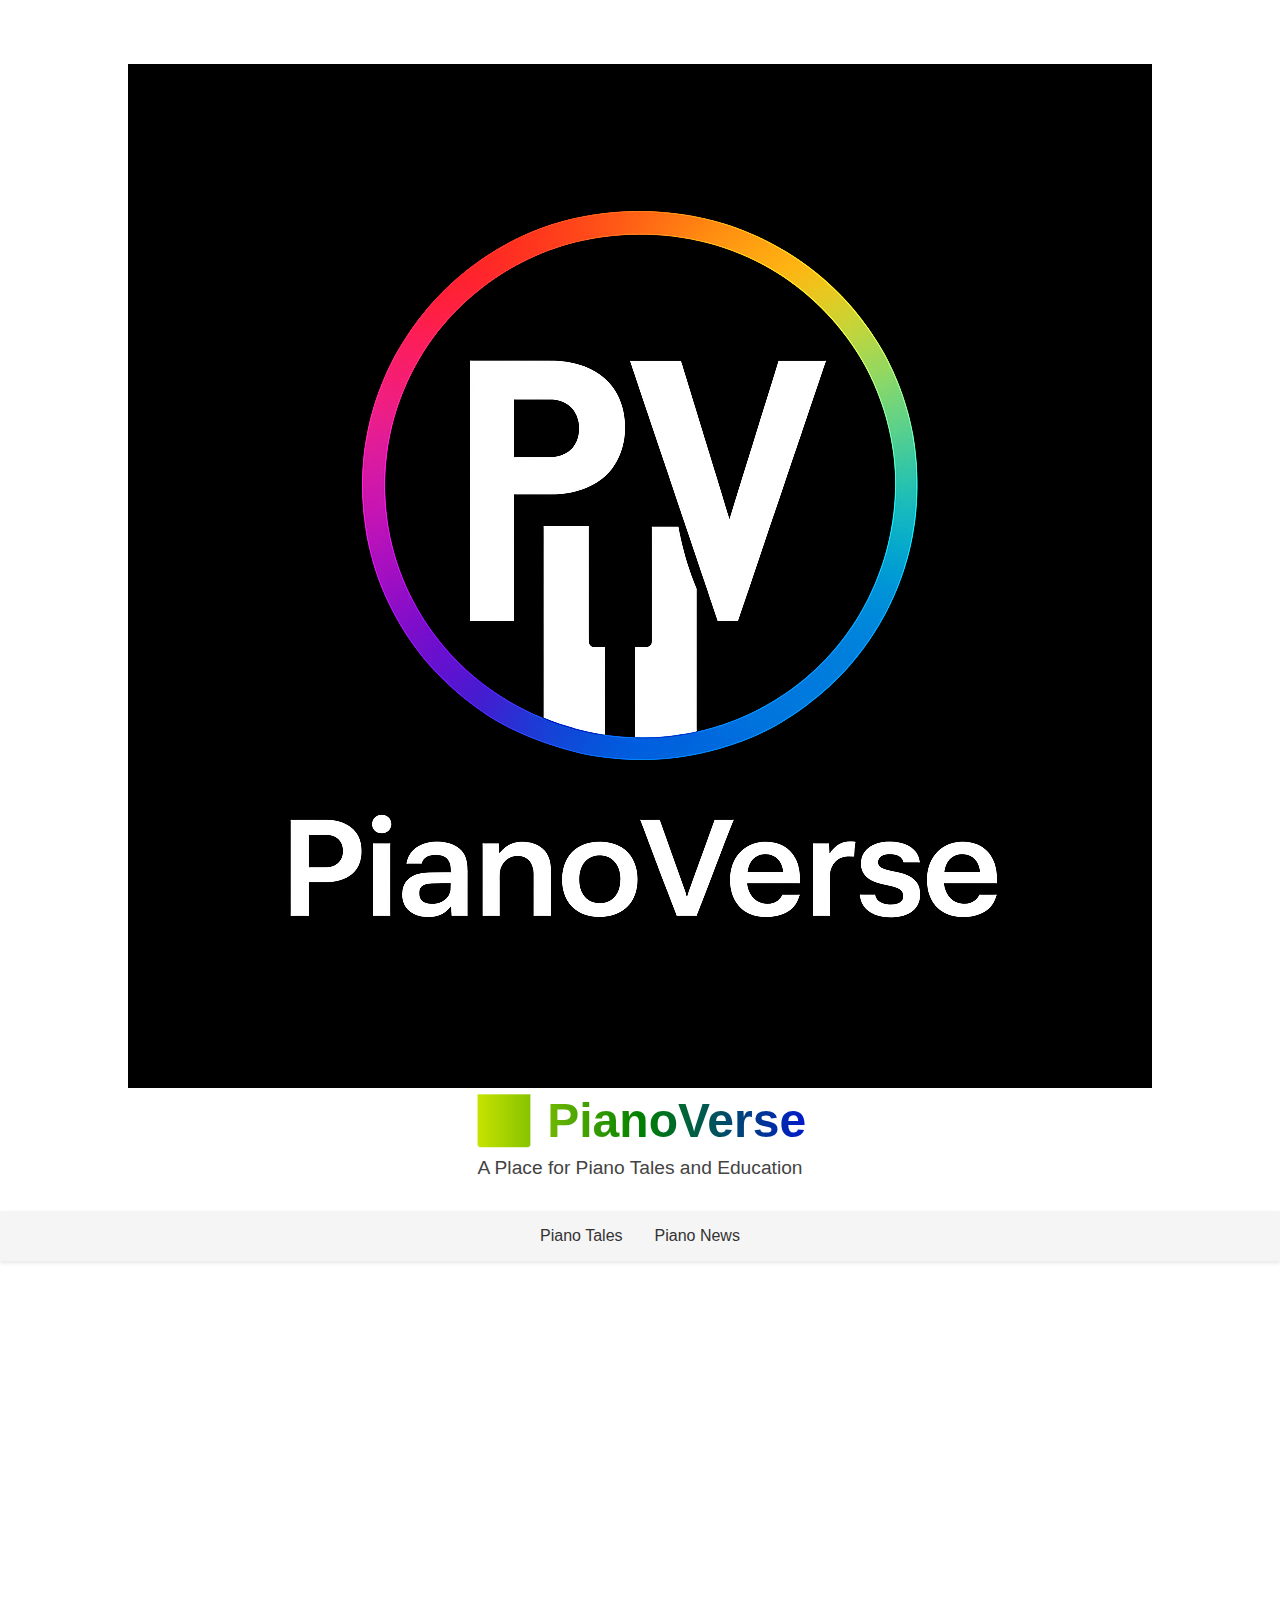
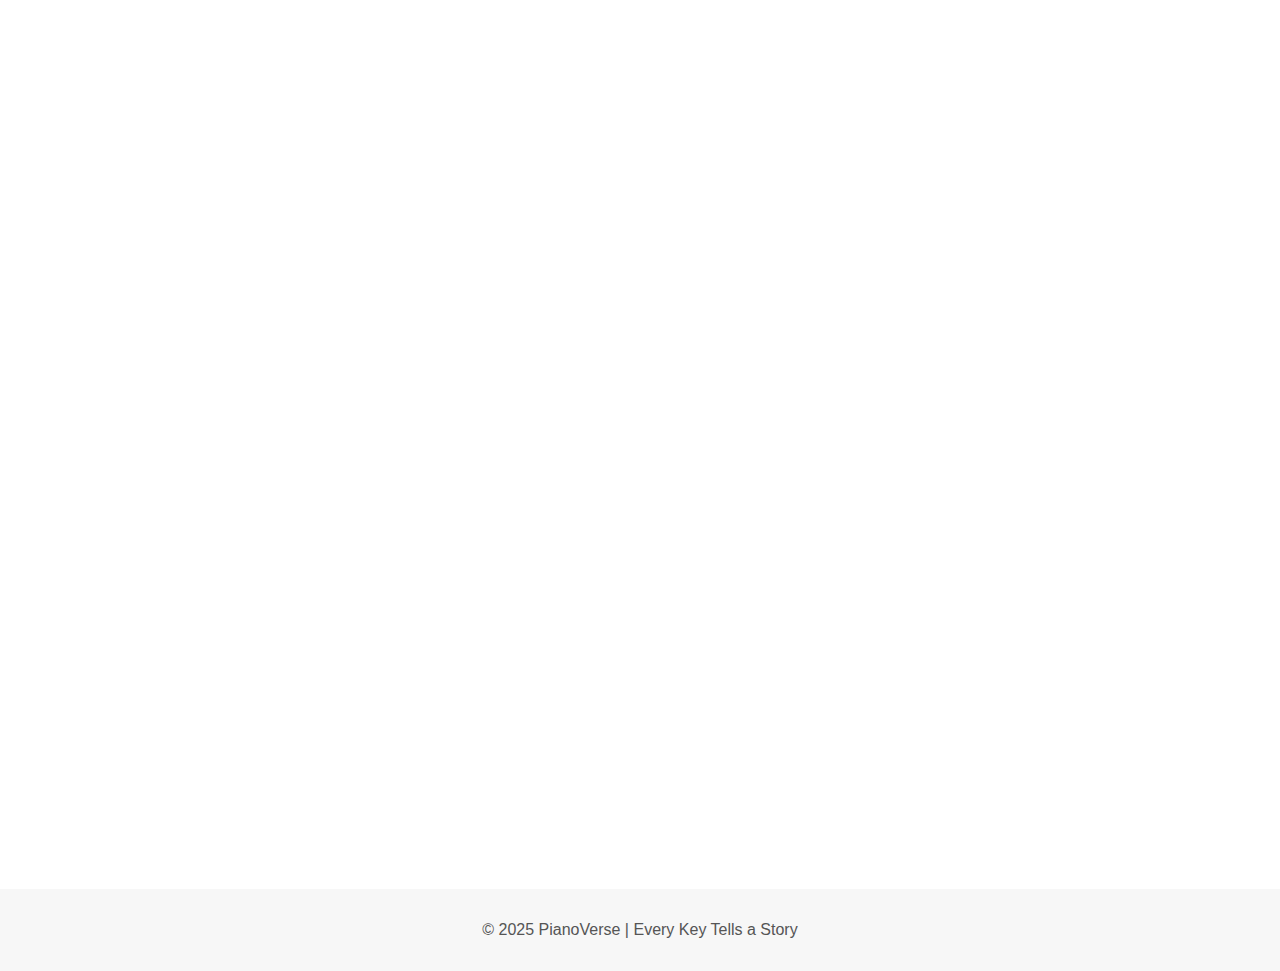
<file: index.html>
<!DOCTYPE html>
<html lang="en">
<head>
  <meta charset="UTF-8">
  <meta name="viewport" content="width=device-width, initial-scale=1.0">
  <title>PianoVerse | A Place for Piano Tales and Education</title>

  <!-- SEO Meta -->
  <meta name="description" content="PianoVerse — explore inspiring piano tales, music education, and timeless stories of legendary pianists like Chopin, Liszt, and Clara Schumann.">
  <meta name="keywords" content="PianoVerse, piano, Chopin, Liszt, Beethoven, Clara Schumann, Fanny Mendelssohn, classical music, piano stories, piano education">
  <link rel="icon" type="image/png" href="logo.png">
  <link rel="apple-touch-icon" href="logo.png">

  <!-- Logo Metadata for Google -->
  <script type="application/ld+json">
  {
    "@context": "https://schema.org",
    "@type": "Organization",
    "name": "PianoVerse",
    "url": "https://richywebdez-bit.github.io/pianoverse/",
    "logo": "https://richywebdez-bit.github.io/pianoverse/logo.png"
  }
  </script>

  <link rel="stylesheet" href="style.css">
</head>

<body>
  <!-- HEADER -->
  <header class="hero fade-in">
    <img src="logo.png" alt="PianoVerse Logo" class="site-logo">
    <h1 class="rainbow-text">🎹 PianoVerse</h1>
    <p class="tagline">A Place for Piano Tales and Education</p>
  </header>

  <!-- NAVBAR -->
  <nav>
    <ul>
      <li><a href="index.html" class="active">Piano Tales</a></li>
      <li><a href="piano-news.html">Piano News</a></li>
    </ul>
  </nav>

  <!-- MAIN ARTICLES -->
  <main class="articles">
    <section class="article-card fade-in">
      <h2>🎵 Chopin vs Liszt — The Duel of Genius</h2>
      <p>In 1834 Paris, Chopin’s poetic touch met Liszt’s fiery brilliance. Their friendship and rivalry shaped piano history — a perfect balance of power and soul.</p>
      <a href="chopin-vs-liszt.html" class="read-more">Read More →</a>
    </section>

    <section class="article-card fade-in">
      <h2>🎹 The Night Chopin Challenged the Storm</h2>
      <p>In 1838, Chopin faced a raging storm in a Spanish monastery. His trembling hands transformed fear into the “Raindrop Prelude,” one of history’s most emotional works.</p>
      <a href="chopin-storm.html" class="read-more">Read More →</a>
    </section>

    <section class="article-card fade-in">
      <h2>🔥 Liszt and the Fire in His Hands</h2>
      <p>Liszt could make audiences faint from his performances. But behind the glamour was endless practice — proving that discipline, not talent, builds greatness.</p>
      <a href="liszt-fire.html" class="read-more">Read More →</a>
    </section>

    <section class="article-card fade-in">
      <h2>🎶 Clara Schumann and the Song of the Heart</h2>
      <p>Clara Schumann proved that emotion and expression are as powerful as technique. She turned her struggles into music that still moves hearts today.</p>
      <a href="clara-schumann.html" class="read-more">Read More →</a>
    </section>

    <section class="article-card fade-in">
      <h2>🎼 Beethoven and the Silence of the Soul</h2>
      <p>Even after losing his hearing, Beethoven composed some of his most powerful works. He taught the world that music begins where sound ends.</p>
      <a href="beethoven-silence.html" class="read-more">Read More →</a>
    </section>

    <section class="article-card fade-in">
      <h2>🎵 Fanny Mendelssohn — The Piano Behind the Curtain</h2>
      <p>Fanny Mendelssohn composed in the shadows of her time, but her resilience and creativity left a mark that history can no longer ignore.</p>
      <a href="fanny-mendelssohn.html" class="read-more">Read More →</a>
    </section>
  </main>

  <!-- FOOTER -->
  <footer>
    <p>© 2025 PianoVerse | Every Key Tells a Story </p>
  </footer>

  <!-- SCRIPTS -->
  <script src="script.js"></script>
</body>
</html>
</file>
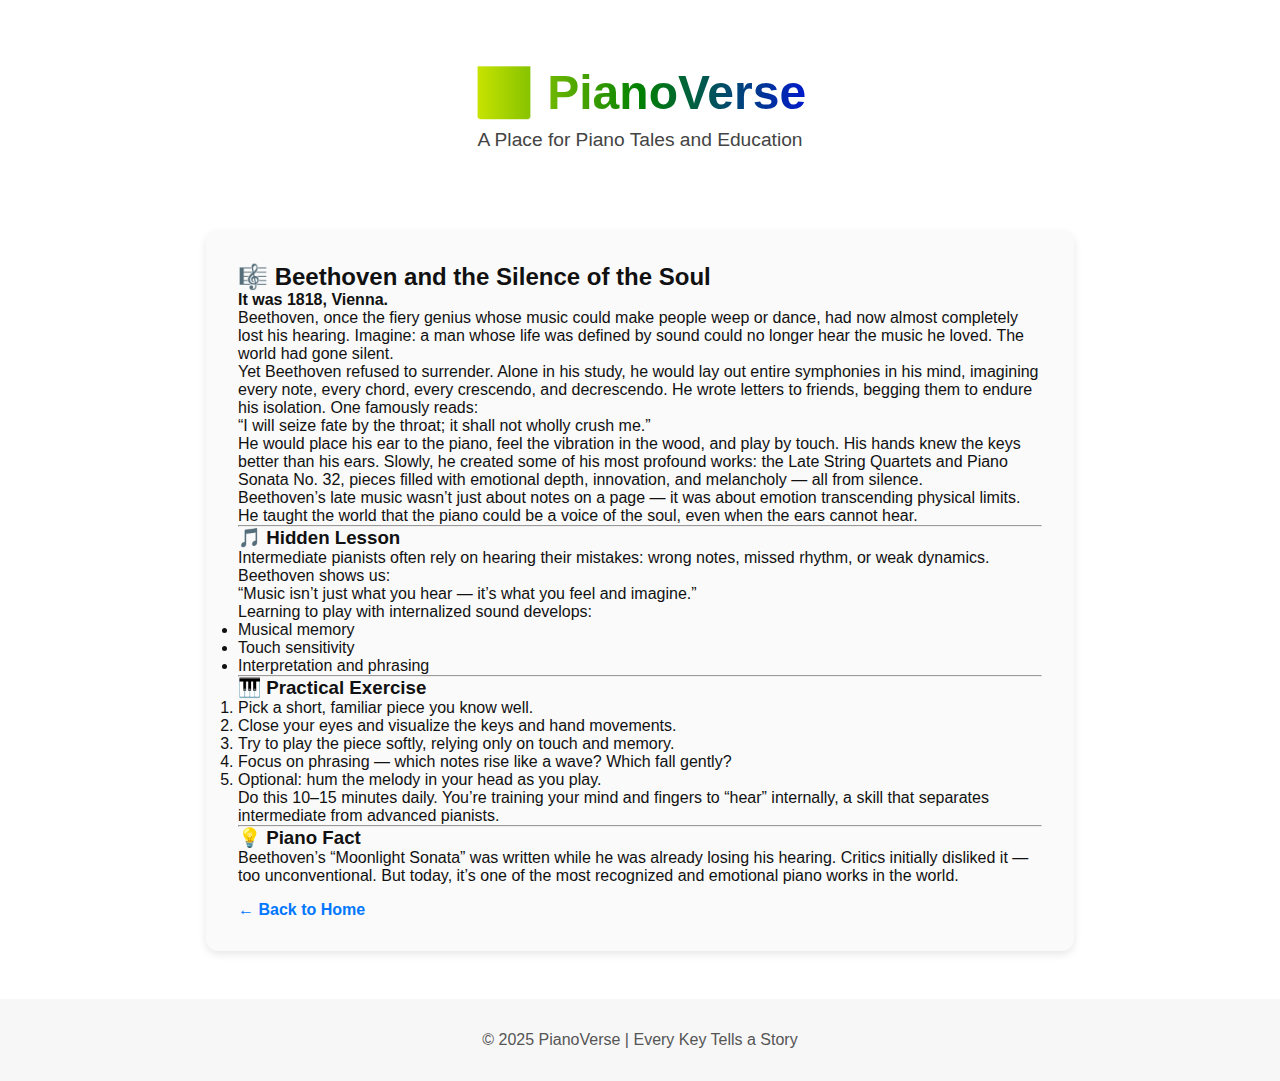
<file: beethoven-silence.html>
<!DOCTYPE html>
<html lang="en">
<head>
  <meta charset="UTF-8">
  <meta name="viewport" content="width=device-width, initial-scale=1.0">
  <title>Beethoven and the Silence of the Soul | PianoVerse</title>
  <link rel="stylesheet" href="style.css">
</head>
<body>
  <header class="hero">
    <h1 class="rainbow-text">🎹 PianoVerse</h1>
    <p class="tagline">A Place for Piano Tales and Education</p>
  </header>

  <main class="articles">
    <article class="article-card visible">
      <h2>🎼 Beethoven and the Silence of the Soul</h2>

      <p><strong>It was 1818, Vienna.</strong><br>
      Beethoven, once the fiery genius whose music could make people weep or dance, had now almost completely lost his hearing.
      Imagine: a man whose life was defined by sound could no longer hear the music he loved. The world had gone silent.</p>

      <p>Yet Beethoven refused to surrender. Alone in his study, he would lay out entire symphonies in his mind, imagining every note, every chord,
      every crescendo, and decrescendo. He wrote letters to friends, begging them to endure his isolation. One famously reads:</p>

      <blockquote>“I will seize fate by the throat; it shall not wholly crush me.”</blockquote>

      <p>He would place his ear to the piano, feel the vibration in the wood, and play by touch. His hands knew the keys better than his ears.
      Slowly, he created some of his most profound works: the Late String Quartets and Piano Sonata No. 32,
      pieces filled with emotional depth, innovation, and melancholy — all from silence.</p>

      <p>Beethoven’s late music wasn’t just about notes on a page — it was about emotion transcending physical limits.
      He taught the world that the piano could be a voice of the soul, even when the ears cannot hear.</p>

      <hr>

      <h3>🎵 Hidden Lesson</h3>
      <p>Intermediate pianists often rely on hearing their mistakes: wrong notes, missed rhythm, or weak dynamics. Beethoven shows us:</p>

      <blockquote>“Music isn’t just what you hear — it’s what you feel and imagine.”</blockquote>

      <p>Learning to play with internalized sound develops:</p>
      <ul>
        <li>Musical memory</li>
        <li>Touch sensitivity</li>
        <li>Interpretation and phrasing</li>
      </ul>

      <hr>

      <h3>🎹 Practical Exercise</h3>
      <ol>
        <li>Pick a short, familiar piece you know well.</li>
        <li>Close your eyes and visualize the keys and hand movements.</li>
        <li>Try to play the piece softly, relying only on touch and memory.</li>
        <li>Focus on phrasing — which notes rise like a wave? Which fall gently?</li>
        <li>Optional: hum the melody in your head as you play.</li>
      </ol>

      <p>Do this 10–15 minutes daily. You’re training your mind and fingers to “hear” internally, a skill that separates intermediate from advanced pianists.</p>

      <hr>

      <h3>💡 Piano Fact</h3>
      <p>Beethoven’s “Moonlight Sonata” was written while he was already losing his hearing.
      Critics initially disliked it — too unconventional. But today, it’s one of the most recognized and emotional piano works in the world.</p>

      <a href="index.html" class="read-more">← Back to Home</a>
    </article>
  </main>

<script src="script.js"></script>

  <footer>
    <p>© 2025 PianoVerse | Every Key Tells a Story</p>
  </footer>
</body>
</html>
</file>
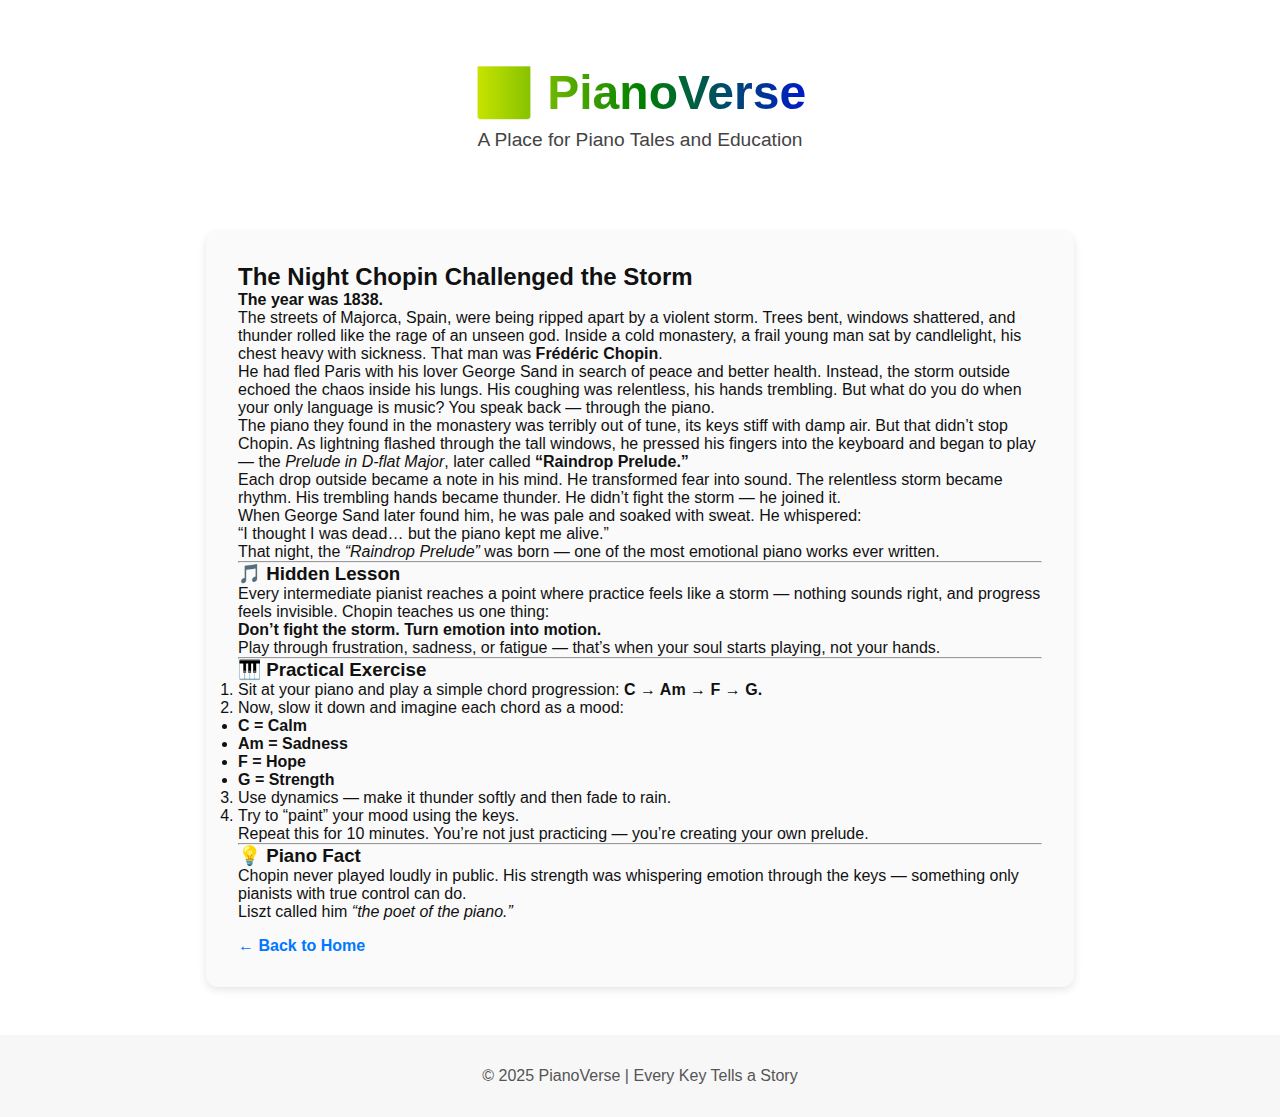
<file: chopin-storm.html>
<!DOCTYPE html>
<html lang="en">
<head>
  <meta charset="UTF-8">
  <meta name="viewport" content="width=device-width, initial-scale=1.0">
  <title>The Night Chopin Challenged the Storm | PianoVerse</title>
  <link rel="stylesheet" href="style.css">
</head>
<body>
  <header class="hero">
    <h1 class="rainbow-text">🎹 PianoVerse</h1>
    <p class="tagline">A Place for Piano Tales and Education</p>
  </header>

  <main class="articles">
    <article class="article-card visible">
      <h2>The Night Chopin Challenged the Storm</h2>

      <p><strong>The year was 1838.</strong><br>
      The streets of Majorca, Spain, were being ripped apart by a violent storm. Trees bent, windows shattered, and thunder rolled like the rage of an unseen god. Inside a cold monastery, a frail young man sat by candlelight, his chest heavy with sickness. That man was <strong>Frédéric Chopin</strong>.</p>

      <p>He had fled Paris with his lover George Sand in search of peace and better health. Instead, the storm outside echoed the chaos inside his lungs. His coughing was relentless, his hands trembling. But what do you do when your only language is music? You speak back — through the piano.</p>

      <p>The piano they found in the monastery was terribly out of tune, its keys stiff with damp air. But that didn’t stop Chopin. As lightning flashed through the tall windows, he pressed his fingers into the keyboard and began to play — the <em>Prelude in D-flat Major</em>, later called <strong>“Raindrop Prelude.”</strong></p>

      <p>Each drop outside became a note in his mind. He transformed fear into sound. The relentless storm became rhythm. His trembling hands became thunder. He didn’t fight the storm — he joined it.</p>

      <p>When George Sand later found him, he was pale and soaked with sweat. He whispered:</p>

      <blockquote>“I thought I was dead… but the piano kept me alive.”</blockquote>

      <p>That night, the <em>“Raindrop Prelude”</em> was born — one of the most emotional piano works ever written.</p>

      <hr>

      <h3>🎵 Hidden Lesson</h3>
      <p>Every intermediate pianist reaches a point where practice feels like a storm — nothing sounds right, and progress feels invisible. Chopin teaches us one thing:</p>

      <blockquote><strong>Don’t fight the storm. Turn emotion into motion.</strong></blockquote>

      <p>Play through frustration, sadness, or fatigue — that’s when your soul starts playing, not your hands.</p>

      <hr>

      <h3>🎹 Practical Exercise</h3>
      <ol>
        <li>Sit at your piano and play a simple chord progression: <strong>C → Am → F → G.</strong></li>
        <li>Now, slow it down and imagine each chord as a mood:</li>
      </ol>
      <ul>
        <li><strong>C = Calm</strong></li>
        <li><strong>Am = Sadness</strong></li>
        <li><strong>F = Hope</strong></li>
        <li><strong>G = Strength</strong></li>
      </ul>

      <ol start="3">
        <li>Use dynamics — make it thunder softly and then fade to rain.</li>
        <li>Try to “paint” your mood using the keys.</li>
      </ol>

      <p>Repeat this for 10 minutes. You’re not just practicing — you’re creating your own prelude.</p>

      <hr>

      <h3>💡 Piano Fact</h3>
      <p>Chopin never played loudly in public. His strength was whispering emotion through the keys — something only pianists with true control can do. <br>
      Liszt called him <em>“the poet of the piano.”</em></p>

      <a href="index.html" class="read-more">← Back to Home</a>
    </article>
  </main>

<script src="script.js"></script>

  <footer>
    <p>© 2025 PianoVerse | Every Key Tells a Story</p>
  </footer>
</body>
</html>
</file>
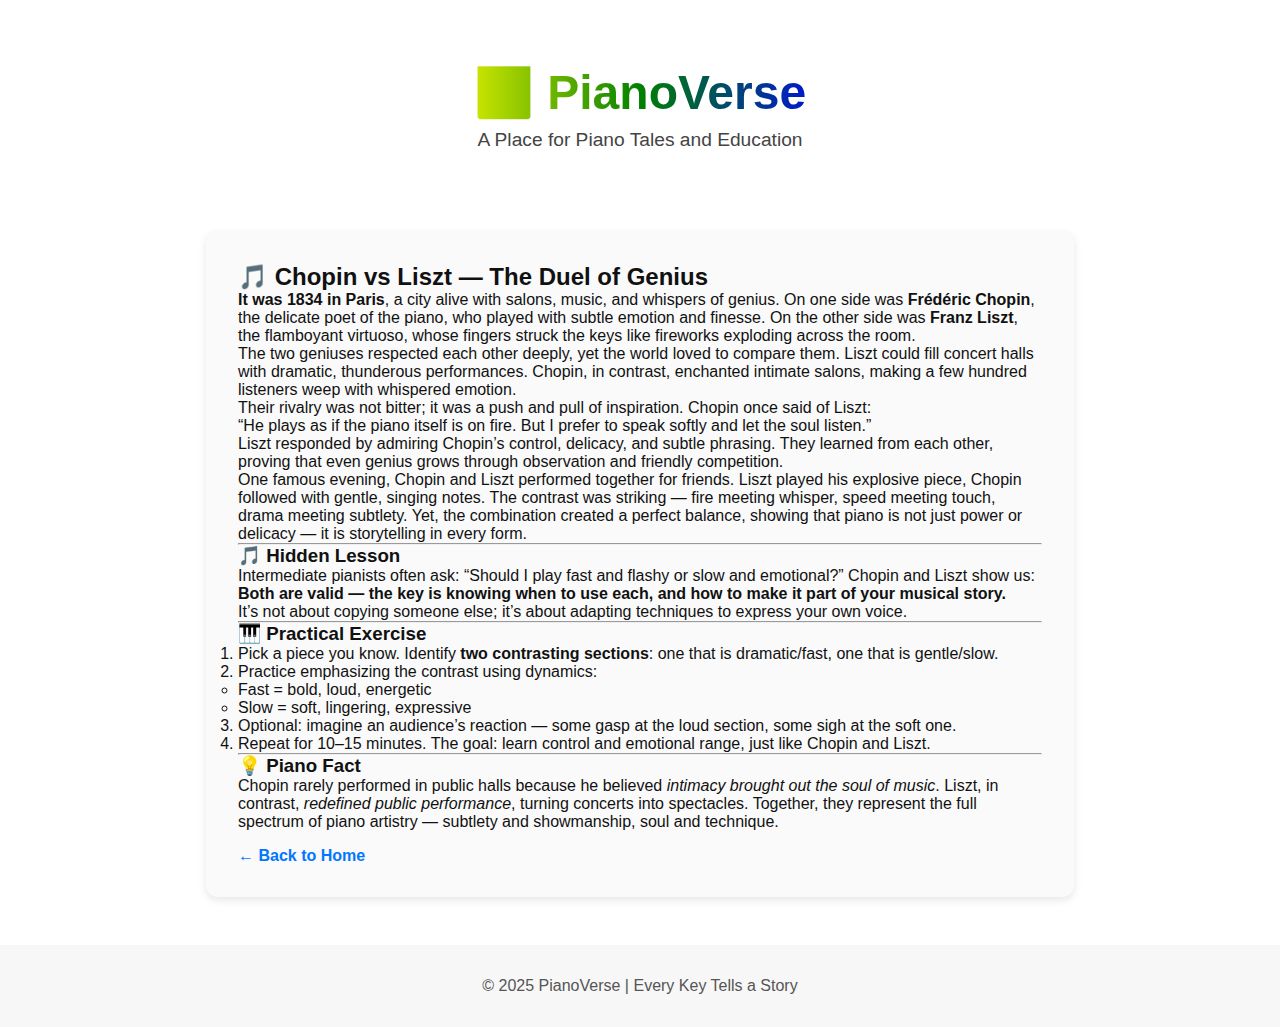
<file: chopin-vs-liszt.html>
<!DOCTYPE html>
<html lang="en">
<head>
  <meta charset="UTF-8">
  <meta name="viewport" content="width=device-width, initial-scale=1.0">
  <title>Chopin vs Liszt — The Duel of Genius | PianoVerse</title>
  <link rel="stylesheet" href="style.css">
</head>
<body>
  <header class="hero">
    <h1 class="rainbow-text">🎹 PianoVerse</h1>
    <p class="tagline">A Place for Piano Tales and Education</p>
  </header>

  <main class="articles">
    <article class="article-card visible">
      <h2>🎵 Chopin vs Liszt — The Duel of Genius</h2>

      <p><strong>It was 1834 in Paris</strong>, a city alive with salons, music, and whispers of genius. On one side was 
      <strong>Frédéric Chopin</strong>, the delicate poet of the piano, who played with subtle emotion and finesse. 
      On the other side was <strong>Franz Liszt</strong>, the flamboyant virtuoso, whose fingers struck the keys like 
      fireworks exploding across the room.</p>

      <p>The two geniuses respected each other deeply, yet the world loved to compare them. Liszt could fill concert halls 
      with dramatic, thunderous performances. Chopin, in contrast, enchanted intimate salons, making a few hundred listeners 
      weep with whispered emotion.</p>

      <p>Their rivalry was not bitter; it was a push and pull of inspiration. Chopin once said of Liszt:</p>

      <blockquote>“He plays as if the piano itself is on fire. But I prefer to speak softly and let the soul listen.”</blockquote>

      <p>Liszt responded by admiring Chopin’s control, delicacy, and subtle phrasing. They learned from each other, proving 
      that even genius grows through observation and friendly competition.</p>

      <p>One famous evening, Chopin and Liszt performed together for friends. Liszt played his explosive piece, Chopin followed 
      with gentle, singing notes. The contrast was striking — fire meeting whisper, speed meeting touch, drama meeting subtlety. 
      Yet, the combination created a perfect balance, showing that piano is not just power or delicacy — it is storytelling in every form.</p>

      <hr>

      <h3>🎵 Hidden Lesson</h3>
      <p>Intermediate pianists often ask: “Should I play fast and flashy or slow and emotional?” Chopin and Liszt show us:</p>

      <blockquote><strong>Both are valid — the key is knowing when to use each, and how to make it part of your musical story.</strong></blockquote>

      <p>It’s not about copying someone else; it’s about adapting techniques to express your own voice.</p>

      <hr>

      <h3>🎹 Practical Exercise</h3>
      <ol>
        <li>Pick a piece you know. Identify <strong>two contrasting sections</strong>: one that is dramatic/fast, one that is gentle/slow.</li>
        <li>Practice emphasizing the contrast using dynamics:
          <ul>
            <li>Fast = bold, loud, energetic</li>
            <li>Slow = soft, lingering, expressive</li>
          </ul>
        </li>
        <li>Optional: imagine an audience’s reaction — some gasp at the loud section, some sigh at the soft one.</li>
        <li>Repeat for 10–15 minutes. The goal: learn control and emotional range, just like Chopin and Liszt.</li>
      </ol>

      <hr>

      <h3>💡 Piano Fact</h3>
      <p>Chopin rarely performed in public halls because he believed <em>intimacy brought out the soul of music</em>. 
      Liszt, in contrast, <em>redefined public performance</em>, turning concerts into spectacles. 
      Together, they represent the full spectrum of piano artistry — subtlety and showmanship, soul and technique.</p>

      <a href="index.html" class="read-more">← Back to Home</a>
    </article>
  </main>

  <script src="script.js"></script>

  <footer>
    <p>© 2025 PianoVerse | Every Key Tells a Story</p>
  </footer>
</body>
</html>
</file>
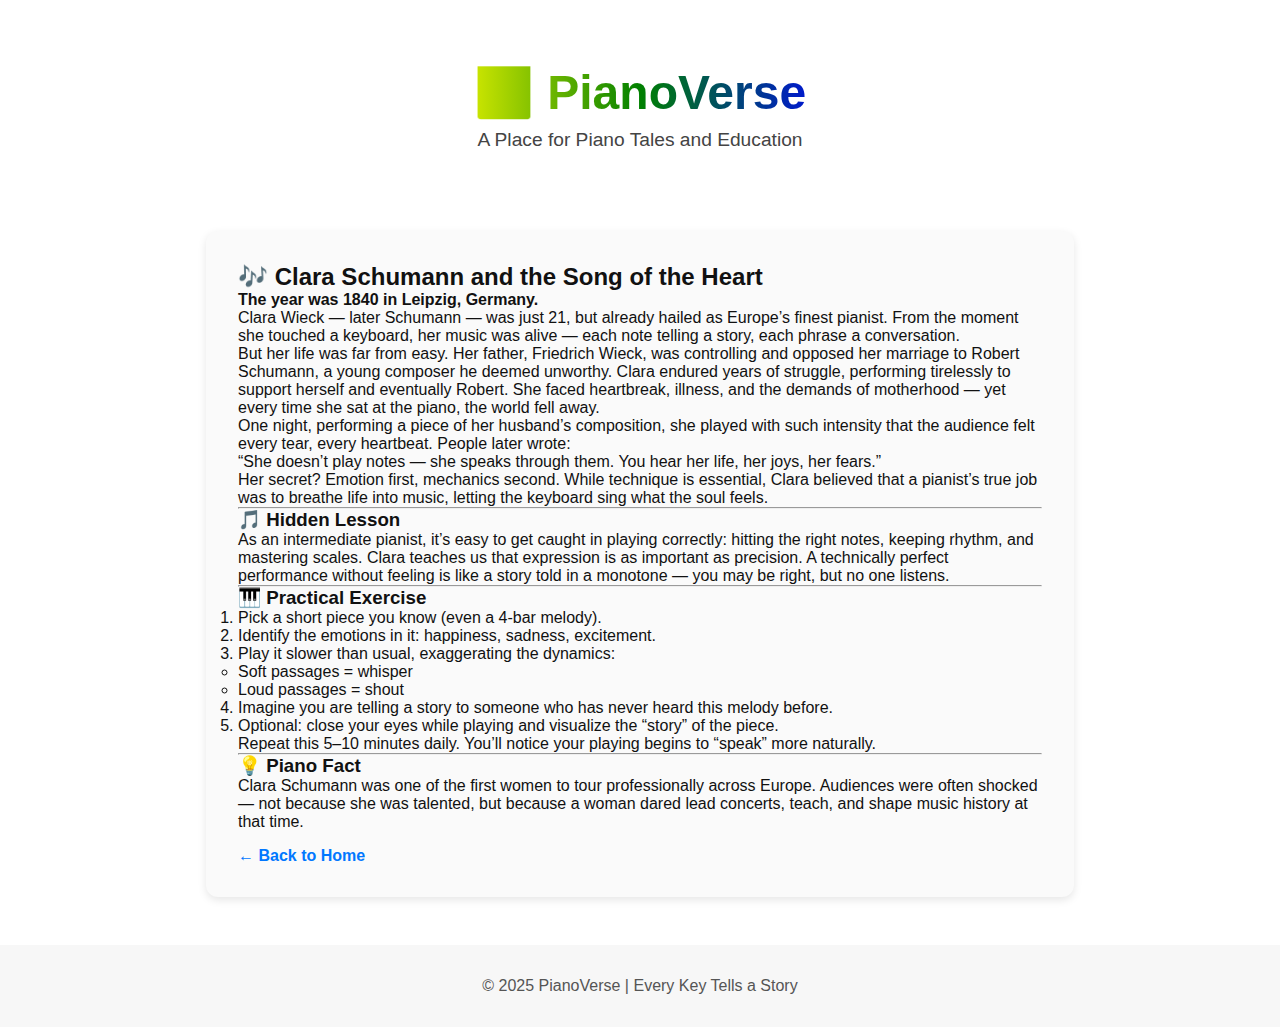
<file: clara-schumann.html>
<!DOCTYPE html>
<html lang="en">
<head>
  <meta charset="UTF-8">
  <meta name="viewport" content="width=device-width, initial-scale=1.0">
  <title>Clara Schumann and the Song of the Heart | PianoVerse</title>
  <link rel="stylesheet" href="style.css">
</head>
<body>
  <header class="hero">
    <h1 class="rainbow-text">🎹 PianoVerse</h1>
    <p class="tagline">A Place for Piano Tales and Education</p>
  </header>

  <main class="articles">
    <article class="article-card visible">
      <h2>🎶 Clara Schumann and the Song of the Heart</h2>

      <p><strong>The year was 1840 in Leipzig, Germany.</strong><br>
      Clara Wieck — later Schumann — was just 21, but already hailed as Europe’s finest pianist.
      From the moment she touched a keyboard, her music was alive — each note telling a story, each phrase a conversation.</p>

      <p>But her life was far from easy. Her father, Friedrich Wieck, was controlling and opposed her marriage to Robert Schumann,
      a young composer he deemed unworthy. Clara endured years of struggle, performing tirelessly to support herself and eventually Robert.
      She faced heartbreak, illness, and the demands of motherhood — yet every time she sat at the piano, the world fell away.</p>

      <p>One night, performing a piece of her husband’s composition, she played with such intensity that the audience felt every tear, every heartbeat.
      People later wrote:</p>

      <blockquote>“She doesn’t play notes — she speaks through them. You hear her life, her joys, her fears.”</blockquote>

      <p>Her secret? Emotion first, mechanics second. While technique is essential, Clara believed that a pianist’s true job
      was to breathe life into music, letting the keyboard sing what the soul feels.</p>

      <hr>

      <h3>🎵 Hidden Lesson</h3>
      <p>As an intermediate pianist, it’s easy to get caught in playing correctly: hitting the right notes, keeping rhythm, and mastering scales.
      Clara teaches us that expression is as important as precision.
      A technically perfect performance without feeling is like a story told in a monotone — you may be right, but no one listens.</p>

      <hr>

      <h3>🎹 Practical Exercise</h3>
      <ol>
        <li>Pick a short piece you know (even a 4-bar melody).</li>
        <li>Identify the emotions in it: happiness, sadness, excitement.</li>
        <li>Play it slower than usual, exaggerating the dynamics:
          <ul>
            <li>Soft passages = whisper</li>
            <li>Loud passages = shout</li>
          </ul>
        </li>
        <li>Imagine you are telling a story to someone who has never heard this melody before.</li>
        <li>Optional: close your eyes while playing and visualize the “story” of the piece.</li>
      </ol>

      <p>Repeat this 5–10 minutes daily. You’ll notice your playing begins to “speak” more naturally.</p>

      <hr>

      <h3>💡 Piano Fact</h3>
      <p>Clara Schumann was one of the first women to tour professionally across Europe.
      Audiences were often shocked — not because she was talented, but because a woman dared lead concerts, teach, and shape music history at that time.</p>

      <a href="index.html" class="read-more">← Back to Home</a>
    </article>
  </main>

<script src="script.js"></script>

  <footer>
    <p>© 2025 PianoVerse | Every Key Tells a Story</p>
  </footer>
</body>
</html>
</file>
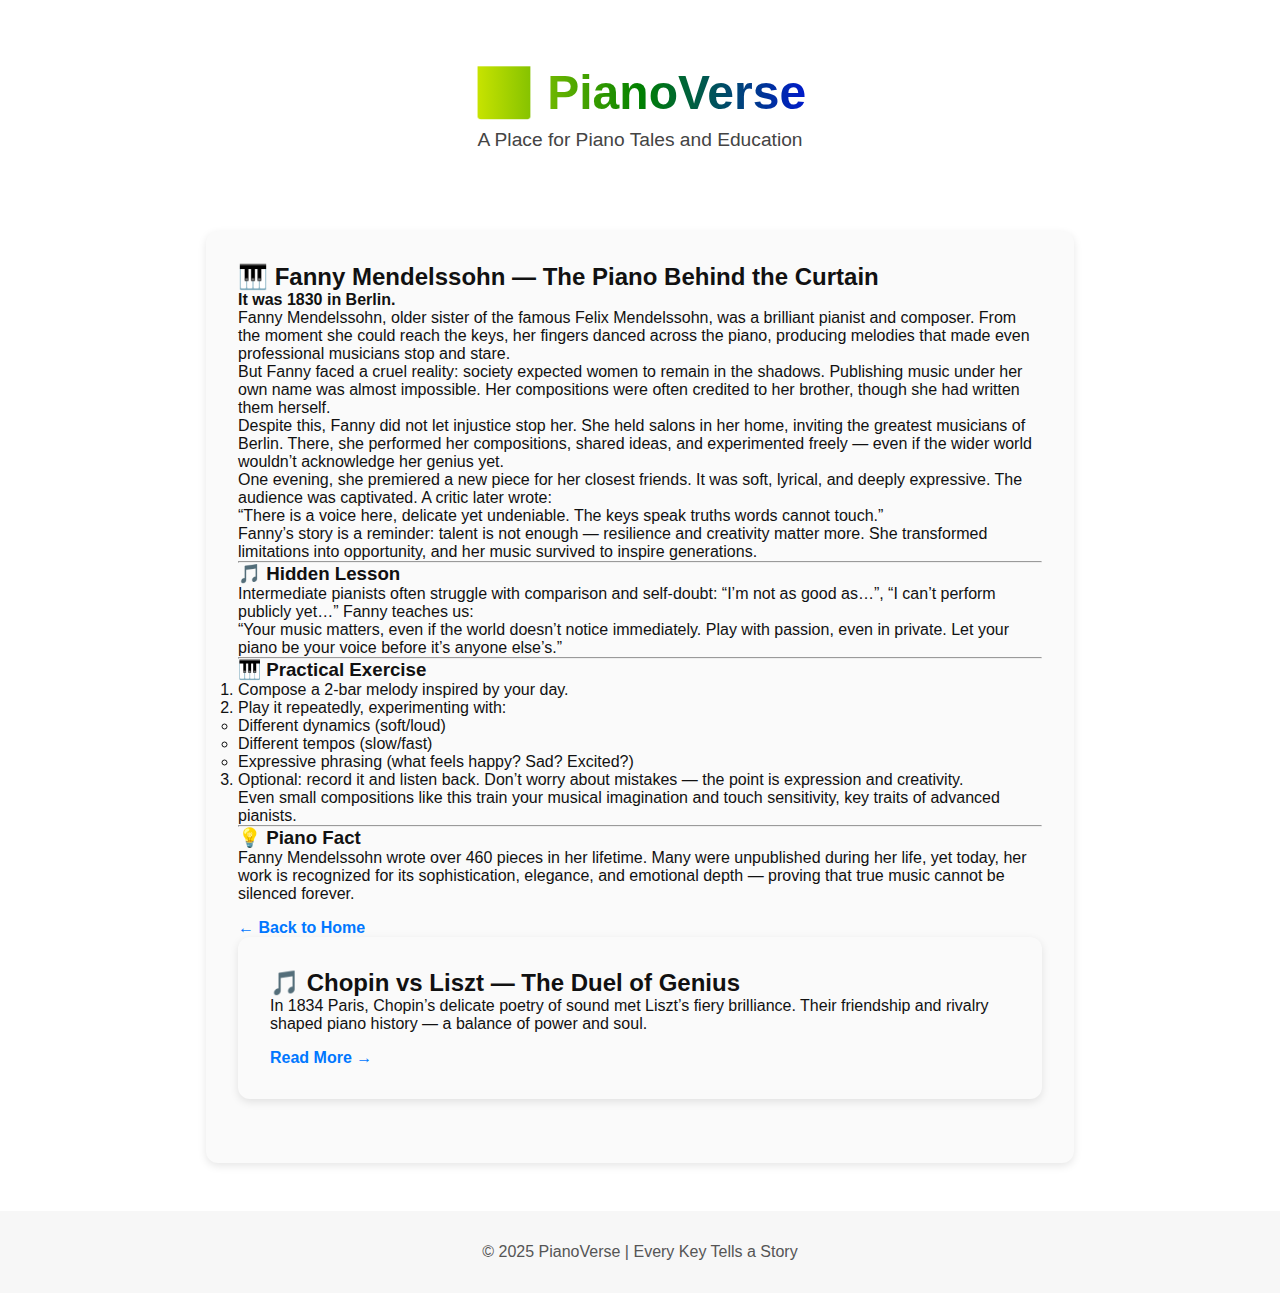
<file: fanny-mendelssohn.html>
<!DOCTYPE html>
<html lang="en">
<head>
  <meta charset="UTF-8">
  <meta name="viewport" content="width=device-width, initial-scale=1.0">
  <title>Fanny Mendelssohn — The Piano Behind the Curtain | PianoVerse</title>
  <link rel="stylesheet" href="style.css">
</head>
<body>
  <header class="hero">
    <h1 class="rainbow-text">🎹 PianoVerse</h1>
    <p class="tagline">A Place for Piano Tales and Education</p>
  </header>

  <main class="articles">
    <article class="article-card visible">
      <h2>🎹 Fanny Mendelssohn — The Piano Behind the Curtain</h2>

      <p><strong>It was 1830 in Berlin.</strong><br>
      Fanny Mendelssohn, older sister of the famous Felix Mendelssohn, was a brilliant pianist and composer.
      From the moment she could reach the keys, her fingers danced across the piano, producing melodies that made even professional musicians stop and stare.</p>

      <p>But Fanny faced a cruel reality: society expected women to remain in the shadows.
      Publishing music under her own name was almost impossible. Her compositions were often credited to her brother, though she had written them herself.</p>

      <p>Despite this, Fanny did not let injustice stop her. She held salons in her home, inviting the greatest musicians of Berlin.
      There, she performed her compositions, shared ideas, and experimented freely — even if the wider world wouldn’t acknowledge her genius yet.</p>

      <p>One evening, she premiered a new piece for her closest friends. It was soft, lyrical, and deeply expressive. The audience was captivated. A critic later wrote:</p>

      <blockquote>“There is a voice here, delicate yet undeniable. The keys speak truths words cannot touch.”</blockquote>

      <p>Fanny’s story is a reminder: talent is not enough — resilience and creativity matter more.
      She transformed limitations into opportunity, and her music survived to inspire generations.</p>

      <hr>

      <h3>🎵 Hidden Lesson</h3>
      <p>Intermediate pianists often struggle with comparison and self-doubt: “I’m not as good as…”, “I can’t perform publicly yet…”
      Fanny teaches us:</p>

      <blockquote>“Your music matters, even if the world doesn’t notice immediately.
      Play with passion, even in private. Let your piano be your voice before it’s anyone else’s.”</blockquote>

      <hr>

      <h3>🎹 Practical Exercise</h3>
      <ol>
        <li>Compose a 2-bar melody inspired by your day.</li>
        <li>Play it repeatedly, experimenting with:
          <ul>
            <li>Different dynamics (soft/loud)</li>
            <li>Different tempos (slow/fast)</li>
            <li>Expressive phrasing (what feels happy? Sad? Excited?)</li>
          </ul>
        </li>
        <li>Optional: record it and listen back. Don’t worry about mistakes — the point is expression and creativity.</li>
      </ol>

      <p>Even small compositions like this train your musical imagination and touch sensitivity, key traits of advanced pianists.</p>

      <hr>

      <h3>💡 Piano Fact</h3>
      <p>Fanny Mendelssohn wrote over 460 pieces in her lifetime. Many were unpublished during her life,
      yet today, her work is recognized for its sophistication, elegance, and emotional depth — proving that true music cannot be silenced forever.</p>

      <a href="index.html" class="read-more">← Back to Home</a>
      
      <section class="article-card">
  <h2>🎵 Chopin vs Liszt — The Duel of Genius</h2>
  <p>In 1834 Paris, Chopin’s delicate poetry of sound met Liszt’s fiery brilliance. Their friendship and rivalry shaped piano history — a balance of power and soul.</p>
  <a href="chopin-vs-liszt.html" class="read-more">Read More →</a>
</section>
      
    </article>
  </main>

<script src="script.js"></script>

  <footer>
    <p>© 2025 PianoVerse | Every Key Tells a Story</p>
  </footer>
</body>
</html>
</file>
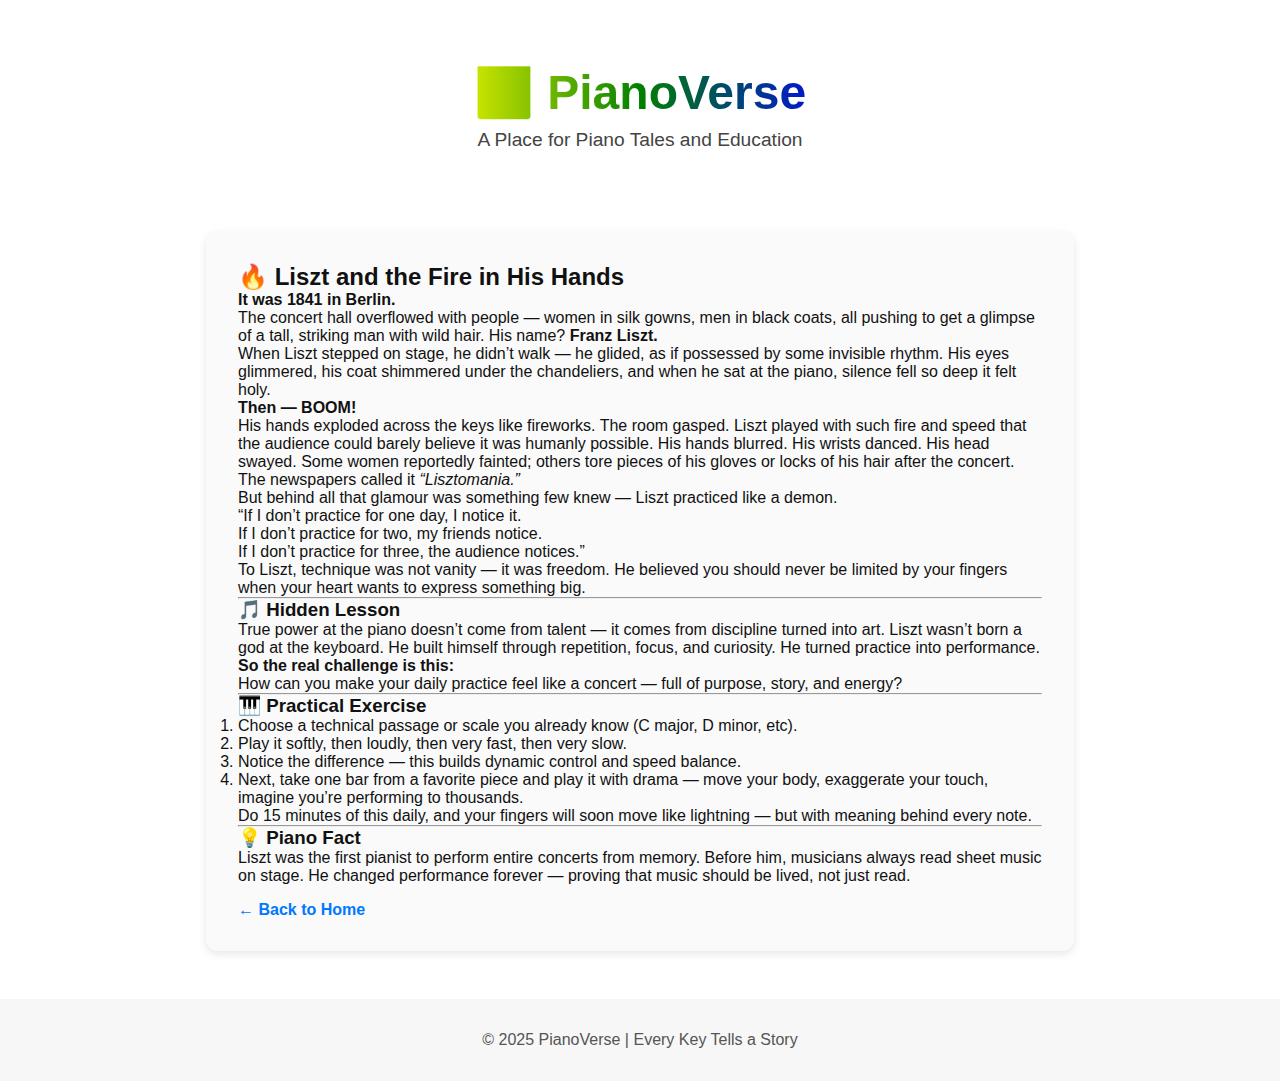
<file: liszt-fire.html>
<!DOCTYPE html>
<html lang="en">
<head>
  <meta charset="UTF-8">
  <meta name="viewport" content="width=device-width, initial-scale=1.0">
  <title>Liszt and the Fire in His Hands | PianoVerse</title>
  <link rel="stylesheet" href="style.css">
</head>
<body>
  <header class="hero">
    <h1 class="rainbow-text">🎹 PianoVerse</h1>
    <p class="tagline">A Place for Piano Tales and Education</p>
  </header>

  <main class="articles">
    <article class="article-card visible">
      <h2>🔥 Liszt and the Fire in His Hands</h2>

      <p><strong>It was 1841 in Berlin.</strong><br>
      The concert hall overflowed with people — women in silk gowns, men in black coats, all pushing to get a glimpse of a tall, striking man with wild hair. His name? <strong>Franz Liszt.</strong></p>

      <p>When Liszt stepped on stage, he didn’t walk — he glided, as if possessed by some invisible rhythm. His eyes glimmered, his coat shimmered under the chandeliers, and when he sat at the piano, silence fell so deep it felt holy.</p>

      <p><strong>Then — BOOM!</strong><br>
      His hands exploded across the keys like fireworks. The room gasped. Liszt played with such fire and speed that the audience could barely believe it was humanly possible. His hands blurred. His wrists danced. His head swayed. Some women reportedly fainted; others tore pieces of his gloves or locks of his hair after the concert. The newspapers called it <em>“Lisztomania.”</em></p>

      <p>But behind all that glamour was something few knew — Liszt practiced like a demon.</p>

      <blockquote>“If I don’t practice for one day, I notice it.<br>
      If I don’t practice for two, my friends notice.<br>
      If I don’t practice for three, the audience notices.”</blockquote>

      <p>To Liszt, technique was not vanity — it was freedom. He believed you should never be limited by your fingers when your heart wants to express something big.</p>

      <hr>

      <h3>🎵 Hidden Lesson</h3>
      <p>True power at the piano doesn’t come from talent — it comes from discipline turned into art.
      Liszt wasn’t born a god at the keyboard. He built himself through repetition, focus, and curiosity.
      He turned practice into performance.</p>

      <p><strong>So the real challenge is this:</strong><br>
      How can you make your daily practice feel like a concert — full of purpose, story, and energy?</p>

      <hr>

      <h3>🎹 Practical Exercise</h3>
      <ol>
        <li>Choose a technical passage or scale you already know (C major, D minor, etc).</li>
        <li>Play it softly, then loudly, then very fast, then very slow.</li>
        <li>Notice the difference — this builds dynamic control and speed balance.</li>
        <li>Next, take one bar from a favorite piece and play it with drama — move your body, exaggerate your touch, imagine you’re performing to thousands.</li>
      </ol>

      <blockquote>Do 15 minutes of this daily, and your fingers will soon move like lightning — but with meaning behind every note.</blockquote>

      <hr>

      <h3>💡 Piano Fact</h3>
      <p>Liszt was the first pianist to perform entire concerts from memory.
      Before him, musicians always read sheet music on stage.
      He changed performance forever — proving that music should be lived, not just read.</p>

      <a href="index.html" class="read-more">← Back to Home</a>
    </article>
    
    
    
  </main>

<script src="script.js"></script>

  <footer>
    <p>© 2025 PianoVerse | Every Key Tells a Story</p>
  </footer>
</body>
</html>
</file>
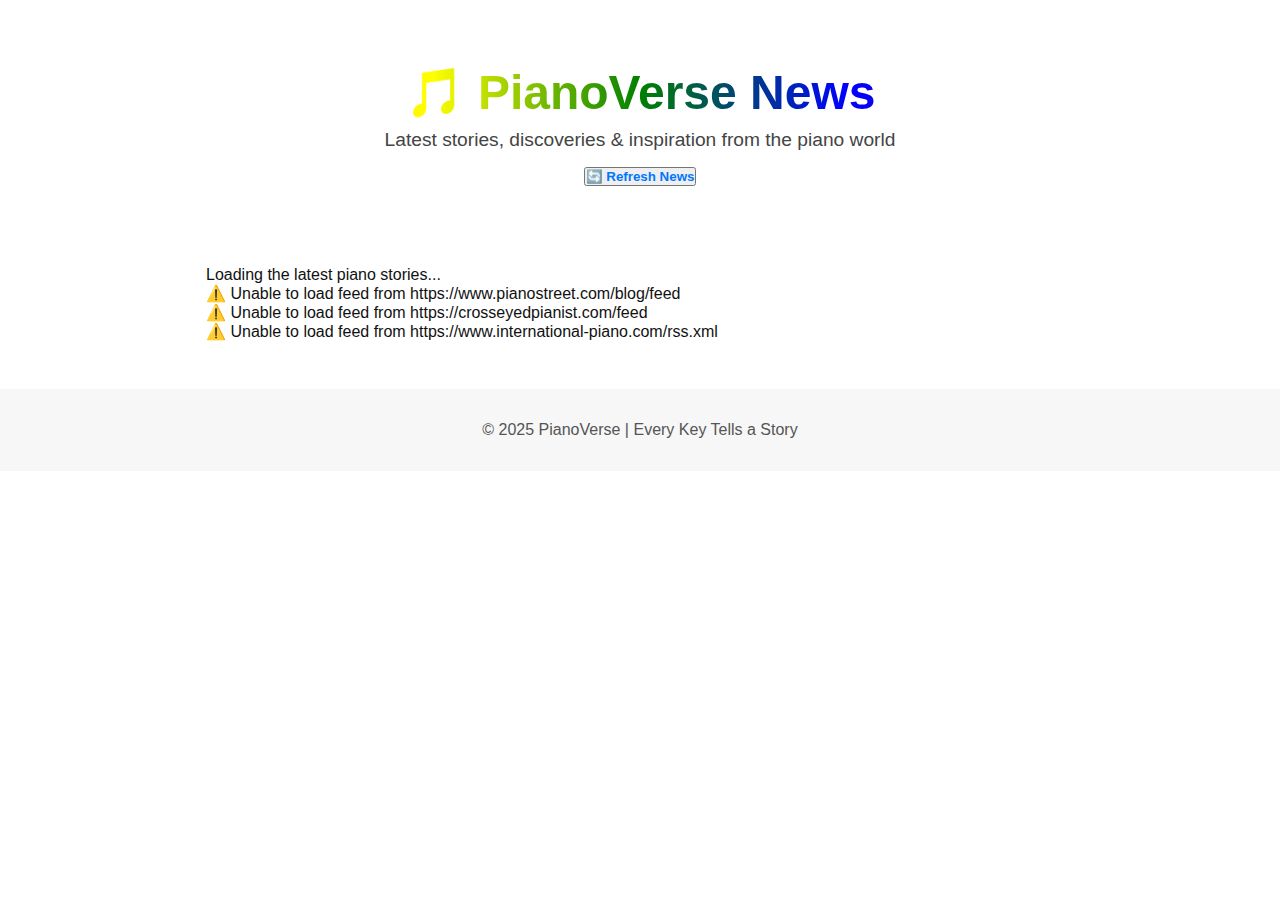
<file: piano-news.html>
<!DOCTYPE html>
<html lang="en">
<head>
  <meta charset="UTF-8">
  <meta name="viewport" content="width=device-width, initial-scale=1.0">
  <title>Piano News | PianoVerse</title>
  <link rel="stylesheet" href="style.css">
</head>
<body>
  <header class="hero">
    <h1 class="rainbow-text">🎵 PianoVerse News</h1>
    <p class="tagline">Latest stories, discoveries & inspiration from the piano world</p>
    <button id="refresh-btn" class="read-more" style="margin-top: 1rem;">🔄 Refresh News</button>
  </header>

  <main class="articles" id="news-container">
    <p>Loading the latest piano stories...</p>
  </main>

  <footer>
    <p>© 2025 PianoVerse | Every Key Tells a Story</p>
  </footer>

  <script>
    // Fetch and display live piano news from RSS feeds
    async function loadPianoNews() {
      const feedUrls = [
        'https://www.pianostreet.com/blog/feed',
        'https://crosseyedpianist.com/feed',
        'https://www.international-piano.com/rss.xml'
      ];

      const container = document.getElementById('news-container');
      container.innerHTML = '<p>Loading the latest piano stories...</p>';

      for (const url of feedUrls) {
        try {
          const response = await fetch('https://api.rss2json.com/v1/api.json?rss_url=' + encodeURIComponent(url));
          const data = await response.json();

          data.items.slice(0, 3).forEach(item => {
            const article = document.createElement('article');
            article.classList.add('article-card', 'visible');
            article.innerHTML = `
              <h2>${item.title}</h2>
              <p>${item.description.substring(0, 200)}...</p>
              <a href="${item.link}" target="_blank" class="read-more">Read full story →</a>
            `;
            container.appendChild(article);
          });
        } catch (error) {
          console.error('Error fetching feed:', error);
          container.innerHTML += `<p>⚠️ Unable to load feed from ${url}</p>`;
        }
      }
    }

    // Load on startup
    loadPianoNews();

    // Refresh button
    document.getElementById('refresh-btn').addEventListener('click', () => {
      loadPianoNews();
    });
  </script>
</body>
</html>
</file>
<file: style.css>
* {
  margin: 0;
  padding: 0;
  box-sizing: border-box;
  font-family: "Poppins", sans-serif;
}

body {
  background: #fff;
  color: #222;
  overflow-x: hidden;
}

header.hero {
  text-align: center;
  padding: 4rem 1rem 2rem;
}

.rainbow-text {
  background: linear-gradient(90deg, red, orange, yellow, green, blue, indigo, violet);
  -webkit-background-clip: text;
  -webkit-text-fill-color: transparent;
  font-size: 3rem;
  animation: rainbow 6s linear infinite;
}

@keyframes rainbow {
  0% { filter: hue-rotate(0deg); }
  100% { filter: hue-rotate(360deg); }
}

.tagline {
  font-size: 1.2rem;
  color: #444;
  margin-top: 0.5rem;
}

nav {
  background: #f5f5f5;
  padding: 1rem;
  box-shadow: 0 2px 4px rgba(0,0,0,0.1);
}

nav ul {
  display: flex;
  justify-content: center;
  gap: 2rem;
  list-style: none;
}

nav a {
  text-decoration: none;
  color: #333;
  font-weight: 500;
}

nav a:hover {
  color: #666;
}

.articles {
  max-width: 900px;
  margin: 3rem auto;
  padding: 0 1rem;
}

.article-card {
  background: #fafafa;
  border-radius: 12px;
  padding: 2rem;
  margin-bottom: 2rem;
  box-shadow: 0 3px 8px rgba(0,0,0,0.1);
  transition: transform 0.3s ease, box-shadow 0.3s ease;
}

.article-card:hover {
  transform: translateY(-5px);
  box-shadow: 0 6px 15px rgba(0,0,0,0.15);
}

.read-more {
  display: inline-block;
  margin-top: 1rem;
  color: #0077ff;
  font-weight: bold;
  text-decoration: none;
}

.read-more:hover {
  color: #ff0066;
}

footer {
  text-align: center;
  padding: 2rem 1rem;
  background: #f7f7f7;
  color: #555;
}

/* Animation Effects */
.fade-in {
  opacity: 0;
  transform: translateY(30px);
  transition: all 0.8s ease;
}

.fade-in.visible {
  opacity: 1;
  transform: translateY(0);
}


/* Default light mode */
body {
  background: #ffffff;
  color: #111;
  font-family: 'Poppins', sans-serif;
  transition: background 0.5s, color 0.5s;
}

/* Dark mode */
body.dark-mode {
  background: #0e0e0e;
  color: black;
}

/* Theme toggle button */
.theme-btn {
  position: fixed;
  top: 20px;
  right: 20px;
  background: linear-gradient(90deg, violet, indigo, blue, green, yellow, orange, red);
  -webkit-background-clip: text;
  -webkit-text-fill-color: transparent;
  border: none;
  font-size: 1.4em;
  font-weight: bold;
  cursor: pointer;
  text-shadow: 0 0 8px rgba(255, 255, 255, 0.5);
  transition: transform 0.2s ease-in-out;
}

.theme-btn:hover {
  transform: scale(1.1);
}
</file>
